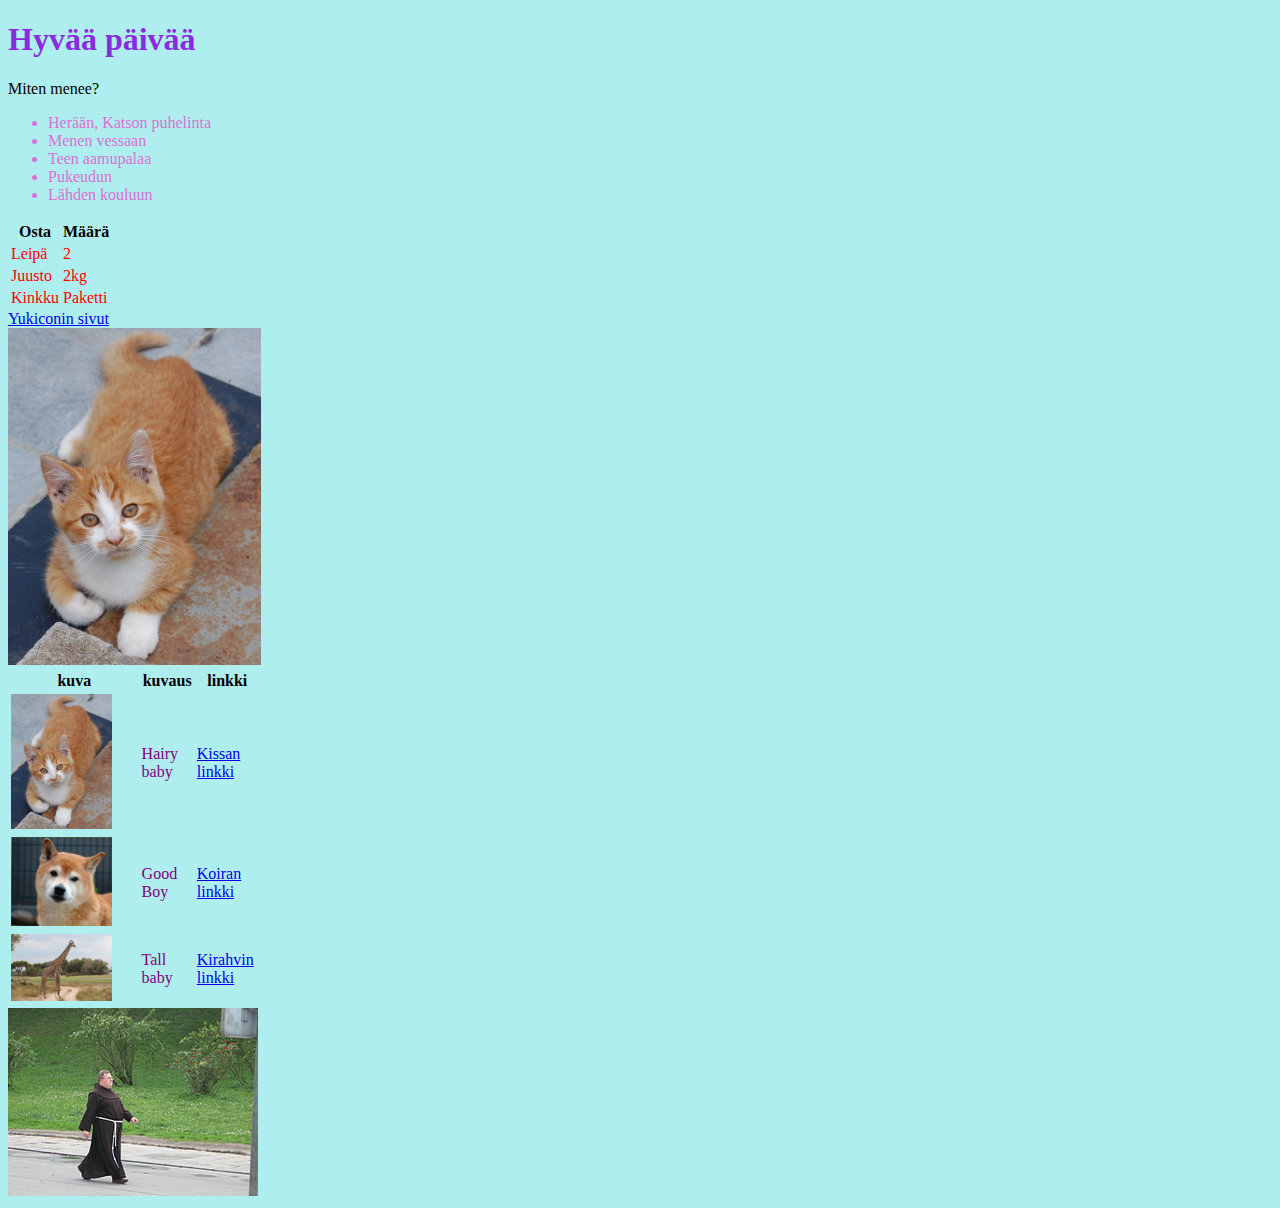
<file: demo1/index.html>
<!DOCTYPE html>
<html>
    <head>
            <meta charset="UTF-8">
            <style>
            h1{
                color:blueviolet;
            }
            td{
                color:red;
            }
            body{
                background-color:paleturquoise;
            }
            li{
                color:orchid;
            }
            .alert{
                color:purple;
            }
            </style>
        <title>Page Title</title>
        </head>
        <body>
        
        <h1>Hyvää päivää</h1>
        <p>Miten menee?</p>
        <ul>
            <li>
                Herään, Katson puhelinta
            </li>
            <li>Menen vessaan
            </li>
            <li>Teen aamupalaa
            </li>
            <li> Pukeudun
            </li>
            <li> Lähden kouluun
            </li>

        </ul>
        <table>
                <tr>
                  <th>Osta</th>
                  <th>Määrä</th> 
                </tr>
                <tr>
                  <td>Leipä</td>
                  <td>2</td> 
                </tr>
                <tr>
                  <td>Juusto</td>
                  <td>2kg</td> 
                </tr>
                <tr>
                    <td>Kinkku</td>
                    <td>Paketti</td>
                </tr>
              </table>
        <a href="http://yukicon.fi">Yukiconin sivut</a>
        <br>
        <img src="Kissa.jpg"width="20%" alt="Kissa" class= "center"> </img>

        <table style= "width:20%">
            <tr>
                <th>kuva</th>
                <th>kuvaus</th>
                <th>linkki</th>
            </tr>
            <tr>
                <td>
                    <img src= "Kissa.jpg"width="80%"> </img>
                </td>
                <td class ="alert">Hairy baby</td>
                <td>
                    <a href="https://pixabay.com/fi/kissa-kissat-hellitell%C3%A4-kissan-3665137/">Kissan linkki</a>
                </td>
            </tr>
            <tr>
                <td>
                    <img src= "good boy.jpg"width= "80%"> </img>
                </td>
                <td class="alert">Good Boy</td>
                <td>
                    <a href="https://pixabay.com/fi/koira-koiran-p%C3%A4%C3%A4n-vaaleanruskea-3357495/">Koiran linkki</a>
                </td>
            <tr>
                <td>
                    <img src="kiharvi.jpg"width="80%"> </img>
                </td>
                <td class="alert"> Tall baby</td>
                <td>
                    <a href="https://pixabay.com/fi/kirahvi-luonne-safari-afrikka-1029795/">Kirahvin linkki</a>
                </td>
            </tr>    
        </table>
<a href="https://www.lipsum.com/">
<img src= "250px-Frantiskan.jpg">
 </a> 
        </body>
</html>
</file>
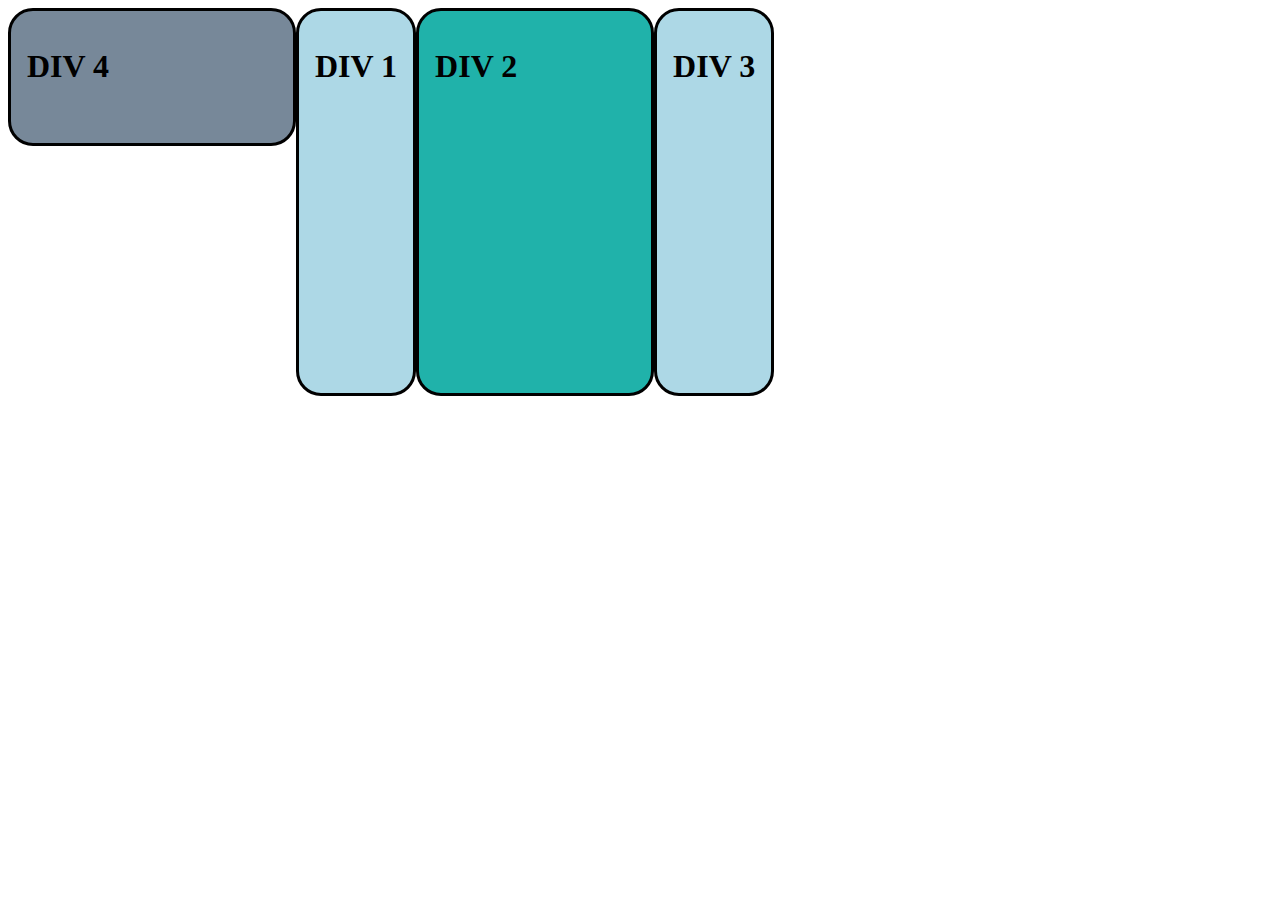
<file: Harjoituksia/flexx.html>
<!DOCTYPE html>
<html>
    <head>
        <meta charset="UTF-8">
        <title>Flexbox-harjoitus</title>
        <link rel="stylesheet" href="flexx.css">
    </head>
    <body>
        <div class="main">
        <div class="subdiv">
            <h1>DIV 1</h1>
        </div>
        <div class="subdiv highdiv">
            <h1>DIV 2</h1>
        </div>
        <div class="subdiv">
            <h1>DIV 3</h1>
        </div>
        <div class="subdiv widediv">
            <h1>DIV 4</h1>
        </div>
    </div>
    </body>
</html>
</file>
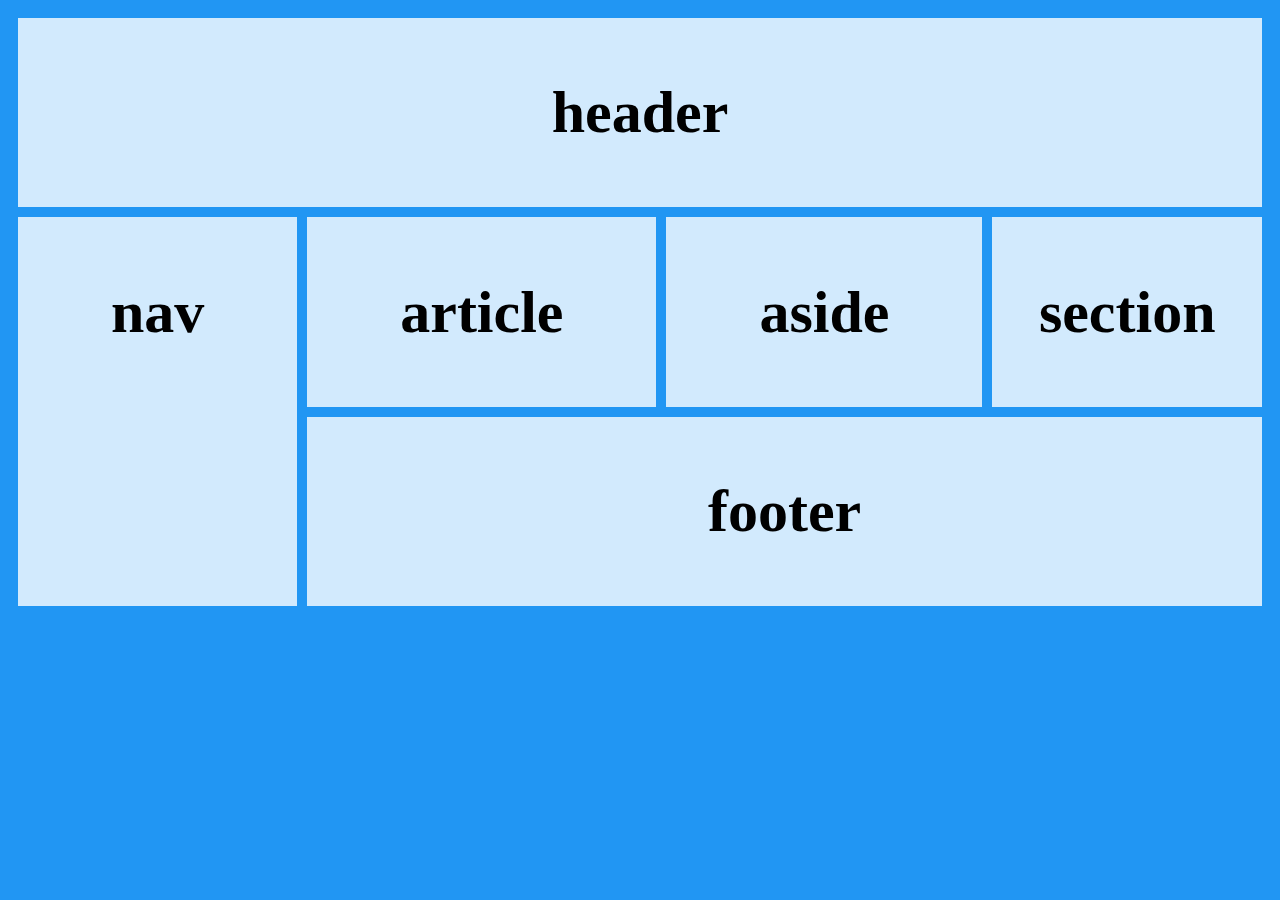
<file: Harjoituksia/gridd.html>
<!DOCTYPE html>
<html>
<head>
    <title>GRID-harjoitus</title>
    <meta charset="UTF-8">
    <link rel="stylesheet" href="gridd.css">
</head>
<body>
    <header>
        <h1>header</h1>
    </header>
    <nav>
        <h1>nav</h1>
    </nav>
    <aside>
        <h1>aside</h1>
    </aside>
    <section>
        <h1>section</h1>
    </section>
    <article>
        <h1>article</h1>
    </article>
    <footer>
        <h1>footer</h1>
    </footer>
    </body>
    </html>
</file>
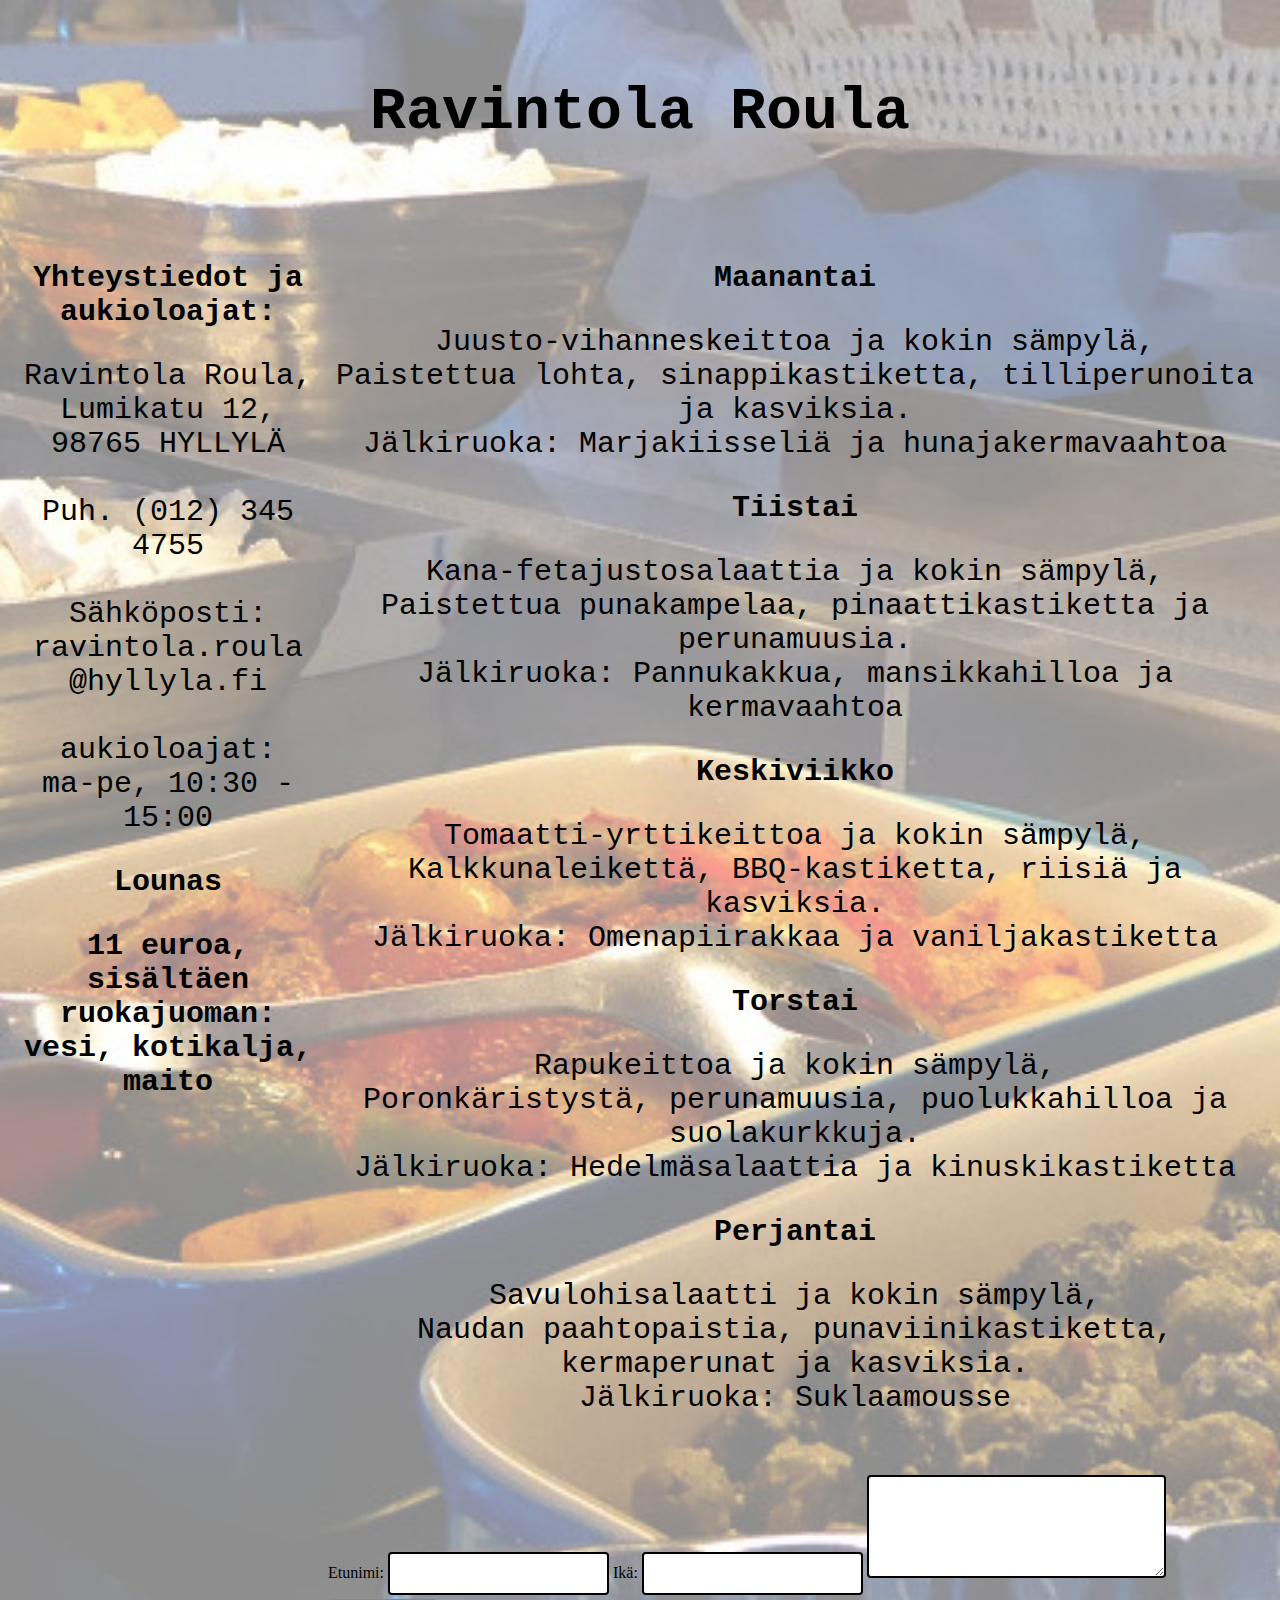
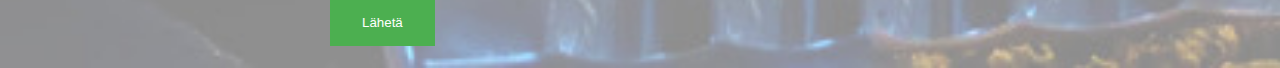
<file: Ravintola/Menu.html>
<!DOCTYPE html>
<html lang="Fi">
<head>
    <title>Menu</title>
    <meta charset="UTF-8">
    <meta name="viewport" content="width=device-width, initial-scale=1, maximum-scale=1">
    <link rel="stylesheet" href="Menu.css">
</head>
<body>
    <header>
        <h1>Ravintola Roula</h1>
    </header>
    <nav>
        <h2>Yhteystiedot ja aukioloajat:</h2>
        <p>Ravintola Roula,<br> Lumikatu 12, 98765 HYLLYLÄ<br>
            <br>Puh. (012) 345 4755 <br><br>Sähköposti: ravintola.roula<br>@hyllyla.fi
            <br><br>aukioloajat:<br> ma-pe, 10:30 - 15:00</p>
            <h2>Lounas</h2>
            <p class="Lounas">11 euroa,<br>sisältäen ruokajuoman:<br>vesi, kotikalja, maito</p>
        </nav>
    <article>
        <h2>Maanantai</h2>
        <p>Juusto-vihanneskeittoa ja kokin sämpylä,<br> Paistettua lohta, sinappikastiketta, tilliperunoita ja kasviksia. <br>Jälkiruoka: Marjakiisseliä ja hunajakermavaahtoa</p>
        <h2>Tiistai</h2>
        <p>Kana-fetajustosalaattia ja kokin sämpylä,<br> Paistettua punakampelaa, pinaattikastiketta ja perunamuusia.<br> Jälkiruoka: Pannukakkua, mansikkahilloa ja kermavaahtoa</p>
        <h2>Keskiviikko</h2>
        <p>Tomaatti-yrttikeittoa ja kokin sämpylä, <br> Kalkkunaleikettä, BBQ-kastiketta, riisiä ja kasviksia.<br> Jälkiruoka: Omenapiirakkaa ja vaniljakastiketta</p>
        <h2>Torstai</h2>
        <p>Rapukeittoa ja kokin sämpylä,<br> Poronkäristystä, perunamuusia, puolukkahilloa ja suolakurkkuja.<br> Jälkiruoka: Hedelmäsalaattia ja kinuskikastiketta</p>
        <h2>Perjantai</h2>
        <p>Savulohisalaatti ja kokin sämpylä,<br> Naudan paahtopaistia, punaviinikastiketta, kermaperunat ja kasviksia.<br> Jälkiruoka: Suklaamousse</p>
    </article>
    <footer>
    <form action="somePHPpage.php" method="post">
            Etunimi: <input type="text" name="firstname" maxlength=30>
            Ikä: <input type="number" name="age">
            <textarea name="message" rows="5" cols="30">
            </textarea>
            <input type="submit" value="Lähetä">
    </form>
    </footer>
    </body>
    </html>
</file>
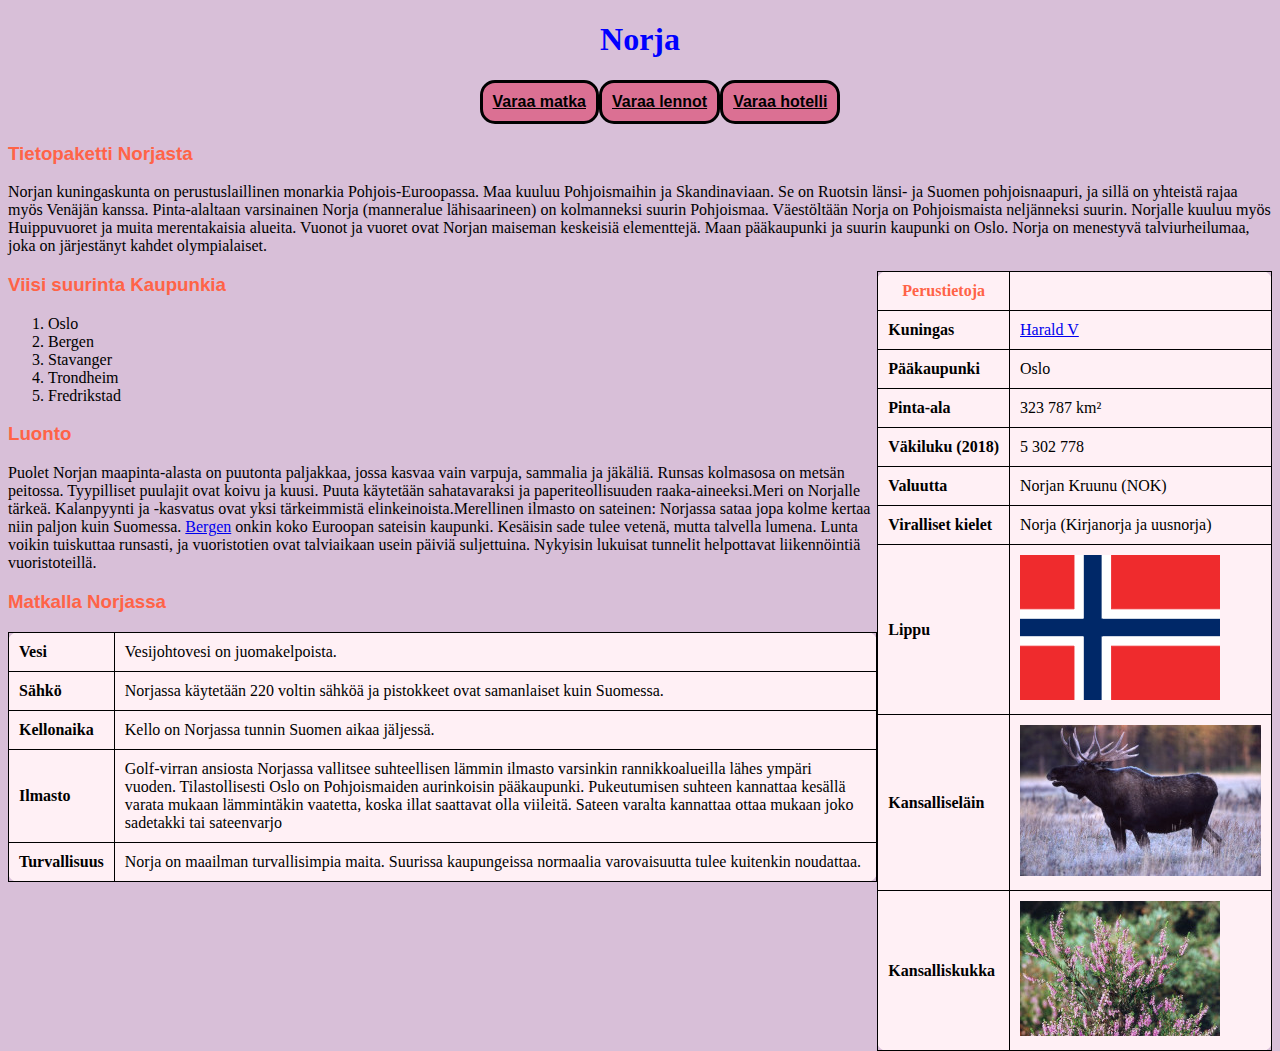
<file: Valtio/Valtio.html>
<!DOCTYPE html>
<html>
    <head>
        <meta charset="UTF-8">
        <title> Valtion esittely </title>
        <link rel="stylesheet" href="Maa-css.css">
    </head>
    <body>
        <h1 class="otsikko">Norja</h1>
        <ul class="navbar">
            <li><a class="navbutton" href= "https://www.ikaalistenmatkatoimisto.fi/kohteet/norja/">Varaa matka </a></li>
            <li><a class="navbutton" href= "https://www.norwegian.com/fi/">Varaa lennot</a></li>
            <li><a class="navbutton" href= "https://www.booking.com/index.fi.html?label=gen173nr-1FCAEoggI46AdIM1gEaEiIAQGYATG4ARfIAQzYAQHoAQH4AQKIAgGoAgM&sid=6dd03d320dfdee25112cb6b67228d162&lang=fi&sb_price_type=total&soz=1&lang_click=top;cdl=en-us;lang_changed=1">Varaa hotelli</a></li>
        </ul>
        <h3>Tietopaketti Norjasta</h3>
        <div id="Tietopaketti">
        <p>Norjan kuningaskunta on perustuslaillinen monarkia Pohjois-Euroopassa. Maa kuuluu Pohjoismaihin ja Skandinaviaan. Se on Ruotsin länsi- ja Suomen pohjoisnaapuri, ja sillä on yhteistä rajaa myös Venäjän kanssa. Pinta-alaltaan varsinainen Norja (manneralue lähisaarineen) on kolmanneksi suurin Pohjoismaa. Väestöltään Norja on Pohjoismaista neljänneksi suurin.  Norjalle kuuluu myös Huippuvuoret ja muita merentakaisia alueita. Vuonot ja vuoret ovat Norjan maiseman keskeisiä elementtejä. Maan pääkaupunki ja suurin kaupunki on Oslo. Norja on menestyvä talviurheilumaa, joka on järjestänyt kahdet olympialaiset.</p>
        </div>
        <div id="basicinfo">
        <table align="right">
            <tr>
                <th>Perustietoja</th>
            </tr>
            <tr>
                <td class= "teksti1">Kuningas</td>
                <td> <a href="https://fi.wikipedia.org/wiki/Harald_V">Harald V</a></td>
            </tr>
            <tr>
                <td class ="teksti1">Pääkaupunki</td>
                <td>Oslo</td>
            </tr>
            <tr>
                <td class="teksti1">Pinta-ala</td>
                <td>323 787 km²</td>
            </tr>
            <tr>
                <td class="teksti1">Väkiluku (2018)</td>
                <td>5 302 778</td>
            </tr>
            <tr>
                <td class= "teksti1">Valuutta</td>
                <td>Norjan Kruunu (NOK)</td>
            </tr>
            <tr>
                <td class="teksti1">Viralliset kielet</td>
                <td>Norja (Kirjanorja ja uusnorja)</td>
            </tr>
            <tr>
                <td class="teksti1">Lippu</td>
                <td>
                    <a href= "https://fi.wikipedia.org/wiki/Norjan_lippu">
                    <img src="Lippu2.png"></a>
                </td>
            </tr>
            <tr>
                <td class="teksti1">Kansalliseläin</td>
                <td>
                    <a href="https://fi.wikipedia.org/wiki/Hirvi">
                    <img src="JAcop2.jpg"></a>
                </td>
            </tr>
            <tr>
                <td class="teksti1">Kansalliskukka</td>
                <td>
                    <a href="https://fi.wikipedia.org/wiki/Kanerva">
                    <img src="Kanervaa.jpg"></a>
                </td>
            </tr>
        </table>
        </div>
        <div id="topfive">
        <h3>Viisi suurinta Kaupunkia</h3>
        <ol>
            <li>Oslo</li>
            <li>Bergen</li>
            <li>Stavanger</li>
            <li>Trondheim</li>
            <li>Fredrikstad</li>
        </ol>
        </div>
        <h3>Luonto</h3>
        <p>Puolet Norjan maapinta-alasta on puutonta paljakkaa, jossa kasvaa vain varpuja, sammalia ja jäkäliä. Runsas kolmasosa on metsän peitossa. Tyypilliset puulajit ovat koivu ja kuusi. Puuta käytetään sahatavaraksi ja paperiteollisuuden raaka-aineeksi.Meri on Norjalle tärkeä. Kalanpyynti ja -kasvatus ovat yksi tärkeimmistä elinkeinoista.Merellinen ilmasto on sateinen: Norjassa sataa jopa kolme kertaa niin paljon kuin Suomessa. <a href=https://kerranelamassa.fi/norja-matkailu/bergen>Bergen</a> onkin koko Euroopan sateisin kaupunki. Kesäisin sade tulee vetenä, mutta talvella lumena. Lunta voikin tuiskuttaa runsasti, ja vuoristotien ovat talviaikaan usein päiviä suljettuina. Nykyisin lukuisat tunnelit helpottavat liikennöintiä vuoristoteillä.</p>
        <div id="Matkalla">
            <h3>Matkalla Norjassa</h3>
            <table align="center">
                <tr>
                    <td class= "teksti1">Vesi</td>
                    <td>Vesijohtovesi on juomakelpoista.</td>
                </tr>
                <tr>
                    <td class= "teksti1">Sähkö</td>
                    <td>Norjassa käytetään 220 voltin sähköä ja pistokkeet ovat samanlaiset kuin Suomessa.</td>
                </tr>
                <tr>
                    <td class="teksti1">Kellonaika</td>
                    <td>Kello on Norjassa tunnin Suomen aikaa jäljessä.</td>
                </tr>
                <tr>
                    <td class= "teksti1">Ilmasto</td>
                    <td>Golf-virran ansiosta Norjassa vallitsee suhteellisen lämmin ilmasto varsinkin rannikkoalueilla lähes ympäri vuoden. Tilastollisesti Oslo on Pohjoismaiden aurinkoisin pääkaupunki. Pukeutumisen suhteen kannattaa kesällä varata mukaan lämmintäkin vaatetta, koska illat saattavat olla viileitä. Sateen varalta kannattaa ottaa mukaan joko sadetakki tai sateenvarjo</td>
                </tr>
                <tr>
                    <td class="teksti1">Turvallisuus</td>
                    <td>Norja on maailman turvallisimpia maita. Suurissa kaupungeissa normaalia varovaisuutta tulee kuitenkin noudattaa.</td>
                </tr>
            </table>
        </div>
    </body>
</html>
</file>
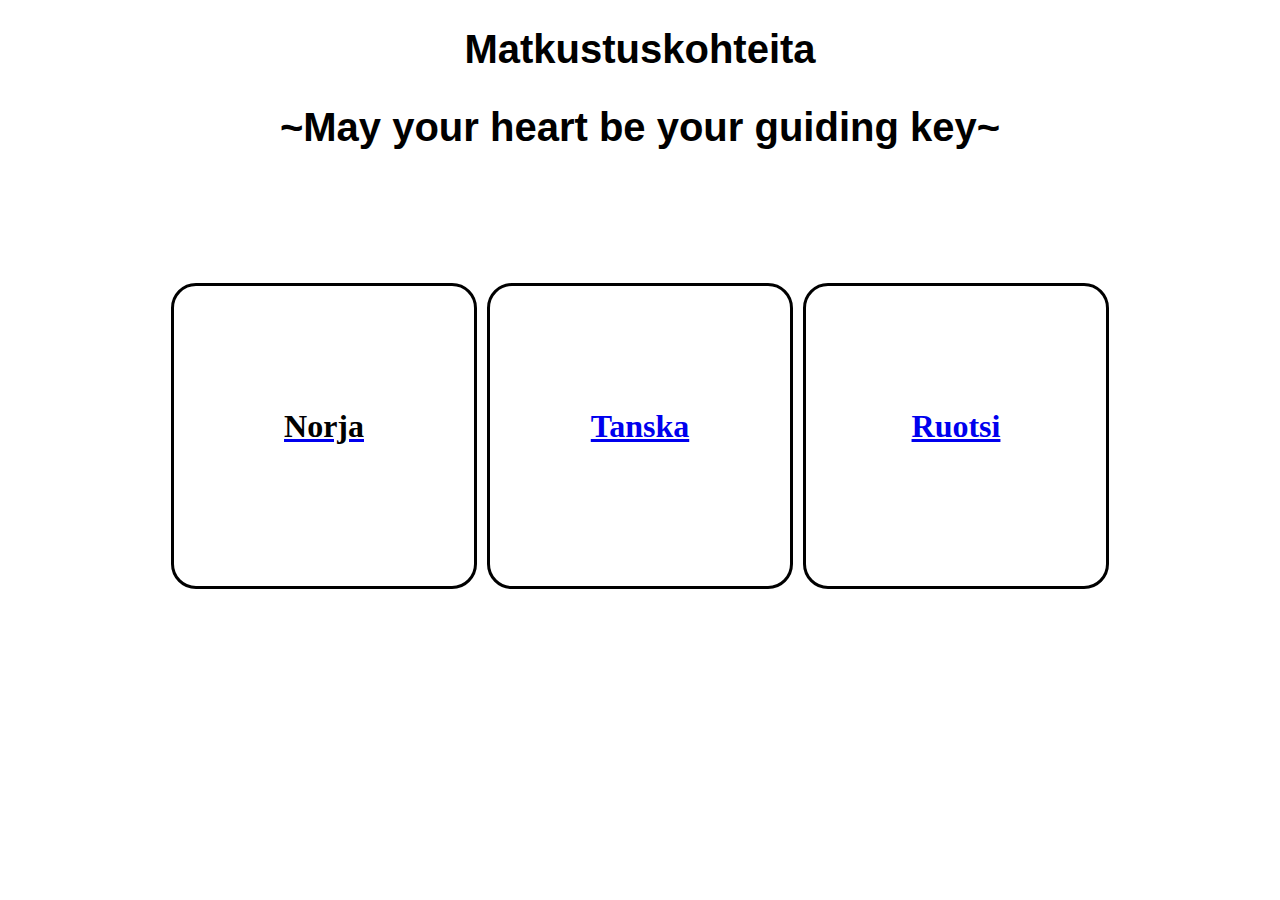
<file: Valtio/html+css/Valintasivu.html>
<!DOCTYPE html>
<html lang="Fin">
        <head>
                <meta charset="UTF-8">
                <title> Valtion kotisivu </title>
                <link rel="stylesheet" href="Valintasivu-css.css">
                
            </head>
            <body>
                <h1 class = "otsikko">Matkustuskohteita</h1>
                <h2 class ="alaotsikko">~May your heart be your guiding key~</h2>
                <div class="Main">
                    <a href="file:///K:/HTML/Valtio/html+css/Valtio.html">
                    <div class="Eka">
                        <h1>Norja</h1>
                    </div>
                </a>
                <a href="file:///K:/HTML/Valtio/html+css/valtio2.html">
                    <div class="Toka">
                        <h1>Tanska</h1>
                    </div>
                    </a>
                    <a href="file:///K:/HTML/Valtio/html+css/valtio3.html">
                    <div class="Kolmas">
                        <h1>Ruotsi</h1>
                    </div>
                    </a>
                </div>
            </body>
</html>
</file>
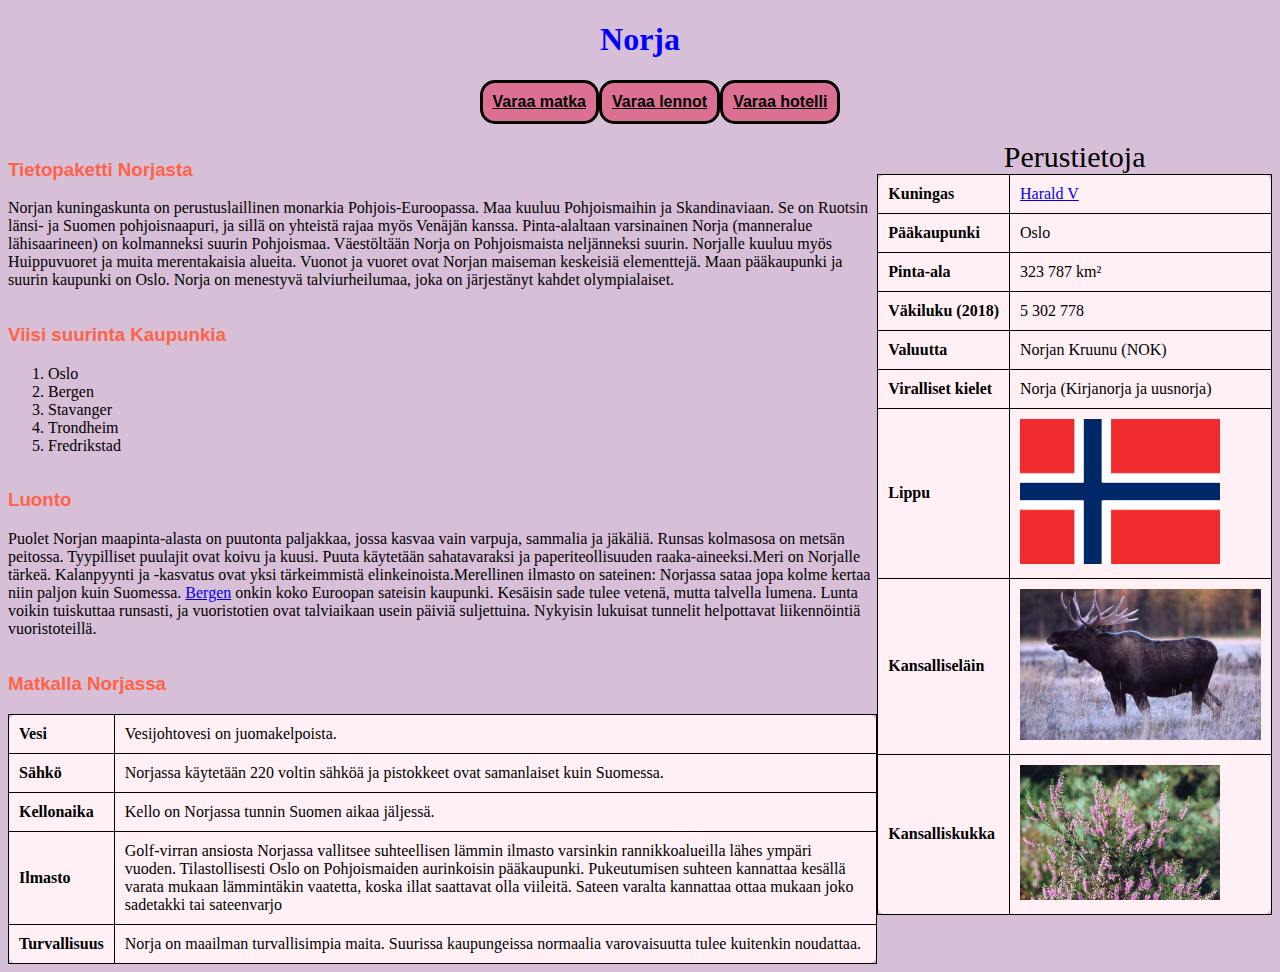
<file: Valtio/html+css/Valtio.html>
<!DOCTYPE html>
<html lang="Fi">
    <head>
        <meta charset="UTF-8">
        <title> Norja</title>
        <link rel="stylesheet" href="Maa-css.css">
    </head>
    <body>
        <h1 class="otsikko">Norja</h1>
        <ul class="navbar">
            <li><a class="navbutton" href= "https://www.ikaalistenmatkatoimisto.fi/kohteet/norja/">Varaa matka </a></li>
            <li><a class="navbutton" href= "https://www.norwegian.com/fi/">Varaa lennot</a></li>
            <li><a class="navbutton" href= "https://www.booking.com/index.fi.html?label=gen173nr-1FCAEoggI46AdIM1gEaEiIAQGYATG4ARfIAQzYAQHoAQH4AQKIAgGoAgM&sid=6dd03d320dfdee25112cb6b67228d162&lang=fi&sb_price_type=total&soz=1&lang_click=top;cdl=en-us;lang_changed=1">Varaa hotelli</a></li>
        </ul>
        <aside>
        <table>
            <caption>
                Perustietoja
            </caption>
            <tr>
            <td class= "teksti1">Kuningas</td>
            <td> 
                <a href="https://fi.wikipedia.org/wiki/Harald_V">Harald V</a>
            </td>
            </tr>
            <tr>
                <td class ="teksti1">Pääkaupunki</td>
                <td>Oslo</td>
            </tr>
            <tr>
                <td class="teksti1">Pinta-ala</td>
                <td>323 787 km²</td>
            </tr>
            <tr>
                <td class="teksti1">Väkiluku (2018)</td>
                <td>5 302 778</td>
            </tr>
            <tr>
                <td class= "teksti1">Valuutta</td>
                <td>Norjan Kruunu (NOK)</td>
            </tr>
            <tr>
                <td class="teksti1">Viralliset kielet</td>
                <td>Norja (Kirjanorja ja uusnorja)</td>
            </tr>
            <tr>
                <td class="teksti1">Lippu</td>
                <td>
                    <a href= "https://fi.wikipedia.org/wiki/Norjan_lippu">
                    <img src="../Lippu2.png" alt="lippu"></a>
                </td>
            </tr>
            <tr>
                <td class="teksti1">Kansalliseläin</td>
                <td>
                    <a href="https://fi.wikipedia.org/wiki/Hirvi">
                    <img src="../JAcop2.jpg" alt="hirvi"></a>
                </td>
            </tr>
            <tr>
                <td class="teksti1">Kansalliskukka</td>
                <td>
                    <a href="https://fi.wikipedia.org/wiki/Kanerva">
                    <img src="../Kanervaa.jpg" alt="Kanerva"></a>
                </td>
            </tr>
        </table>
        </aside>
        <main>
        <div id="main">
            <div id="Tietopaketti">
            <h3>Tietopaketti Norjasta</h3>
            <p>Norjan kuningaskunta on perustuslaillinen monarkia Pohjois-Euroopassa. Maa kuuluu Pohjoismaihin ja Skandinaviaan. Se on Ruotsin länsi- ja Suomen pohjoisnaapuri, ja sillä on yhteistä rajaa myös Venäjän kanssa. Pinta-alaltaan varsinainen Norja (manneralue lähisaarineen) on kolmanneksi suurin Pohjoismaa. Väestöltään Norja on Pohjoismaista neljänneksi suurin.  Norjalle kuuluu myös Huippuvuoret ja muita merentakaisia alueita. Vuonot ja vuoret ovat Norjan maiseman keskeisiä elementtejä. Maan pääkaupunki ja suurin kaupunki on Oslo. Norja on menestyvä talviurheilumaa, joka on järjestänyt kahdet olympialaiset.</p>
            </div>
        <div id="topfive">
        <h3>Viisi suurinta Kaupunkia</h3>
        <ol>
            <li>Oslo</li>
            <li>Bergen</li>
            <li>Stavanger</li>
            <li>Trondheim</li>
            <li>Fredrikstad</li>
        </ol>
        </div>
        <div id="Luonto">
        <h3>Luonto</h3>
        <p>Puolet Norjan maapinta-alasta on puutonta paljakkaa, jossa kasvaa vain varpuja, sammalia ja jäkäliä. Runsas kolmasosa on metsän peitossa. Tyypilliset puulajit ovat koivu ja kuusi. Puuta käytetään sahatavaraksi ja paperiteollisuuden raaka-aineeksi.Meri on Norjalle tärkeä. Kalanpyynti ja -kasvatus ovat yksi tärkeimmistä elinkeinoista.Merellinen ilmasto on sateinen: Norjassa sataa jopa kolme kertaa niin paljon kuin Suomessa. <a href=https://kerranelamassa.fi/norja-matkailu/bergen>Bergen</a> onkin koko Euroopan sateisin kaupunki. Kesäisin sade tulee vetenä, mutta talvella lumena. Lunta voikin tuiskuttaa runsasti, ja vuoristotien ovat talviaikaan usein päiviä suljettuina. Nykyisin lukuisat tunnelit helpottavat liikennöintiä vuoristoteillä.</p>
        </div>
        <div id="Matkalla">
            <h3>Matkalla Norjassa</h3>
            <table>
                <tr>
                    <td class= "teksti1">Vesi</td>
                    <td>Vesijohtovesi on juomakelpoista.</td>
                </tr>
                <tr>
                    <td class= "teksti1">Sähkö</td>
                    <td>Norjassa käytetään 220 voltin sähköä ja pistokkeet ovat samanlaiset kuin Suomessa.</td>
                </tr>
                <tr>
                    <td class="teksti1">Kellonaika</td>
                    <td>Kello on Norjassa tunnin Suomen aikaa jäljessä.</td>
                </tr>
                <tr>
                    <td class= "teksti1">Ilmasto</td>
                    <td>Golf-virran ansiosta Norjassa vallitsee suhteellisen lämmin ilmasto varsinkin rannikkoalueilla lähes ympäri vuoden. Tilastollisesti Oslo on Pohjoismaiden aurinkoisin pääkaupunki. Pukeutumisen suhteen kannattaa kesällä varata mukaan lämmintäkin vaatetta, koska illat saattavat olla viileitä. Sateen varalta kannattaa ottaa mukaan joko sadetakki tai sateenvarjo</td>
                </tr>
                <tr>
                    <td class="teksti1">Turvallisuus</td>
                    <td>Norja on maailman turvallisimpia maita. Suurissa kaupungeissa normaalia varovaisuutta tulee kuitenkin noudattaa.</td>
                </tr>
            </table>
        </div>
        </div>
        </main>
    </body>
</html>
</file>
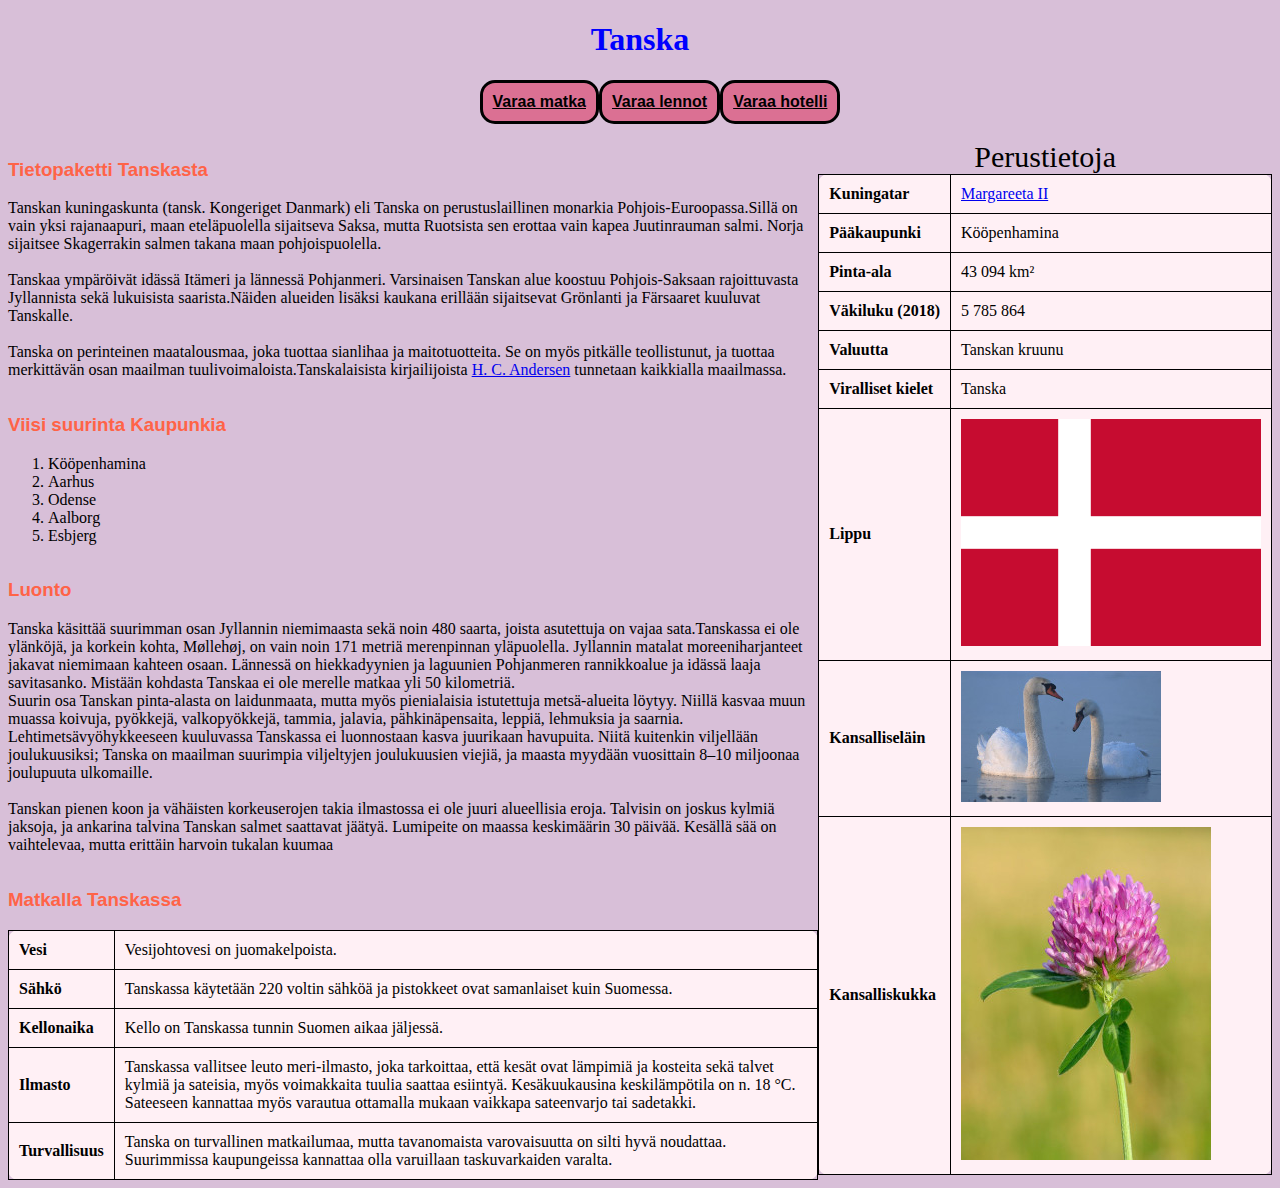
<file: Valtio/html+css/valtio2.html>
<!DOCTYPE html>
<html lang="Fi">
    <head>
        <meta charset="UTF-8">
        <title> Tanska</title>
        <link rel="stylesheet" href="Maa-css.css">
    </head>
    <body>
        <h1 class="otsikko">Tanska</h1>
        <ul class="navbar">
            <li><a class="navbutton" href= "https://www.ikaalistenmatkatoimisto.fi/kohteet/tanska/">Varaa matka </a></li>
            <li><a class="navbutton" href= "https://www.norwegian.com/fi/">Varaa lennot</a></li>
            <li><a class="navbutton" href= "https://www.booking.com/index.fi.html?label=gen173nr-1FCAEoggI46AdIM1gEaEiIAQGYATG4ARfIAQzYAQHoAQH4AQKIAgGoAgM&sid=6dd03d320dfdee25112cb6b67228d162&lang=fi&sb_price_type=total&soz=1&lang_click=top;cdl=en-us;lang_changed=1">Varaa hotelli</a></li>
        </ul>
        <aside>
        <table>
            <caption>
                Perustietoja
            </caption>
            <tr>
            <td class= "teksti1">Kuningatar</td>
            <td> 
                <a href="https://fi.wikipedia.org/wiki/Margareeta_II" >Margareeta II</a>
            </td>
            </tr>
            <tr>
                <td class ="teksti1">Pääkaupunki</td>
                <td>Kööpenhamina</td>
            </tr>
            <tr>
                <td class="teksti1">Pinta-ala</td>
                <td>43 094 km²</td>
            </tr>
            <tr>
                <td class="teksti1">Väkiluku (2018)</td>
                <td>5 785 864 </td>
            </tr>
            <tr>
                <td class= "teksti1">Valuutta</td>
                <td>Tanskan kruunu</td>
            </tr>
            <tr>
                <td class="teksti1">Viralliset kielet</td>
                <td>Tanska</td>
            </tr>
            <tr>
                <td class="teksti1">Lippu</td>
                <td>
                    <a href= "https://fi.wikipedia.org/wiki/Tanskan_lippu">
                    <img src="../Lipputanska.png" alt="lippu"></a>
                </td>
            </tr>
            <tr>
                <td class="teksti1">Kansalliseläin</td>
                <td>
                    <a href="https://fi.wikipedia.org/wiki/Kyhmyjoutsen">
                    <img src="../joutsen.jpg" alt="Kyhmyjoutsen"></a>
                </td>
            </tr>
            <tr>
                <td class="teksti1">Kansalliskukka</td>
                <td>
                    <a href="https://fi.wikipedia.org/wiki/Puna-apila">
                    <img src="../punaapila.jpg" alt="Puna-apila"></a>
                </td>
            </tr>
        </table>
        </aside>
        <main>
        <div id="main">
            <div id="Tietopaketti">
            <h3>Tietopaketti Tanskasta</h3>
            <p>Tanskan kuningaskunta (tansk. Kongeriget Danmark) eli Tanska on perustuslaillinen monarkia Pohjois-Euroopassa.Sillä on vain yksi rajanaapuri, maan eteläpuolella sijaitseva Saksa, mutta Ruotsista sen erottaa vain kapea Juutinrauman salmi. Norja sijaitsee Skagerrakin salmen takana maan pohjoispuolella.
                <br><br>Tanskaa ympäröivät idässä Itämeri ja lännessä Pohjanmeri. Varsinaisen Tanskan alue koostuu Pohjois-Saksaan rajoittuvasta Jyllannista sekä lukuisista saarista.Näiden alueiden lisäksi kaukana erillään sijaitsevat Grönlanti ja Färsaaret kuuluvat Tanskalle.
                <br><br>Tanska on perinteinen maatalousmaa, joka tuottaa sianlihaa ja maitotuotteita. Se on myös pitkälle teollistunut, ja tuottaa merkittävän osan maailman tuulivoimaloista.Tanskalaisista kirjailijoista <a href=https://fi.wikipedia.org/wiki/H._C._Andersen> H. C. Andersen</a> tunnetaan kaikkialla maailmassa.</p>
            </div>
        <div id="topfive">
        <h3>Viisi suurinta Kaupunkia</h3>
        <ol>
            <li>Kööpenhamina</li>
            <li>Aarhus</li>
            <li>Odense</li>
            <li>Aalborg</li>
            <li>Esbjerg</li>
        </ol>
        </div>
        <div id="Luonto">
        <h3>Luonto</h3>
        <p>Tanska käsittää suurimman osan Jyllannin niemimaasta sekä noin 480 saarta, joista asutettuja on vajaa sata.Tanskassa ei ole ylänköjä, ja korkein kohta, Møllehøj, on vain noin 171 metriä merenpinnan yläpuolella. Jyllannin matalat moreeniharjanteet jakavat niemimaan kahteen osaan. Lännessä on hiekkadyynien ja laguunien Pohjanmeren rannikkoalue ja idässä laaja savitasanko. Mistään kohdasta Tanskaa ei ole merelle matkaa yli 50 kilometriä.<br>Suurin osa Tanskan pinta-alasta on laidunmaata, mutta myös pienialaisia istutettuja metsä-alueita löytyy. Niillä kasvaa muun muassa koivuja, pyökkejä, valkopyökkejä, tammia, jalavia, pähkinäpensaita, leppiä, lehmuksia ja saarnia. Lehtimetsävyöhykkeeseen kuuluvassa Tanskassa ei luonnostaan kasva juurikaan havupuita. Niitä kuitenkin viljellään joulukuusiksi; Tanska on maailman suurimpia viljeltyjen joulukuusien viejiä, ja maasta myydään vuosittain 8–10 miljoonaa joulupuuta ulkomaille.
           <br><br>Tanskan pienen koon ja vähäisten korkeuserojen takia ilmastossa ei ole juuri alueellisia eroja. Talvisin on joskus kylmiä jaksoja, ja ankarina talvina Tanskan salmet saattavat jäätyä. Lumipeite on maassa keskimäärin 30 päivää. Kesällä sää on vaihtelevaa, mutta erittäin harvoin tukalan kuumaa</p>
        </div>
        <div id="Matkalla">
            <h3>Matkalla Tanskassa</h3>
            <table>
                <tr>
                    <td class= "teksti1">Vesi</td>
                    <td>Vesijohtovesi on juomakelpoista.</td>
                </tr>
                <tr>
                    <td class= "teksti1">Sähkö</td>
                    <td>Tanskassa käytetään 220 voltin sähköä ja pistokkeet ovat samanlaiset kuin Suomessa.</td>
                </tr>
                <tr>
                    <td class="teksti1">Kellonaika</td>
                    <td>Kello on Tanskassa tunnin Suomen aikaa jäljessä.</td>
                </tr>
                <tr>
                    <td class= "teksti1">Ilmasto</td>
                    <td>Tanskassa vallitsee leuto meri-ilmasto, joka tarkoittaa, että kesät ovat lämpimiä ja kosteita sekä talvet kylmiä ja sateisia, myös voimakkaita tuulia saattaa esiintyä. Kesäkuukausina keskilämpötila on n. 18 °C. Sateeseen kannattaa myös varautua ottamalla mukaan vaikkapa sateenvarjo tai sadetakki.</td>
                </tr>
                <tr>
                    <td class="teksti1">Turvallisuus</td>
                    <td>Tanska on turvallinen matkailumaa, mutta tavanomaista varovaisuutta on silti hyvä noudattaa. Suurimmissa kaupungeissa kannattaa olla varuillaan taskuvarkaiden varalta.</td>
                </tr>
            </table>
        </div>
        </div>
        </main>
    </body>
</html>
</file>
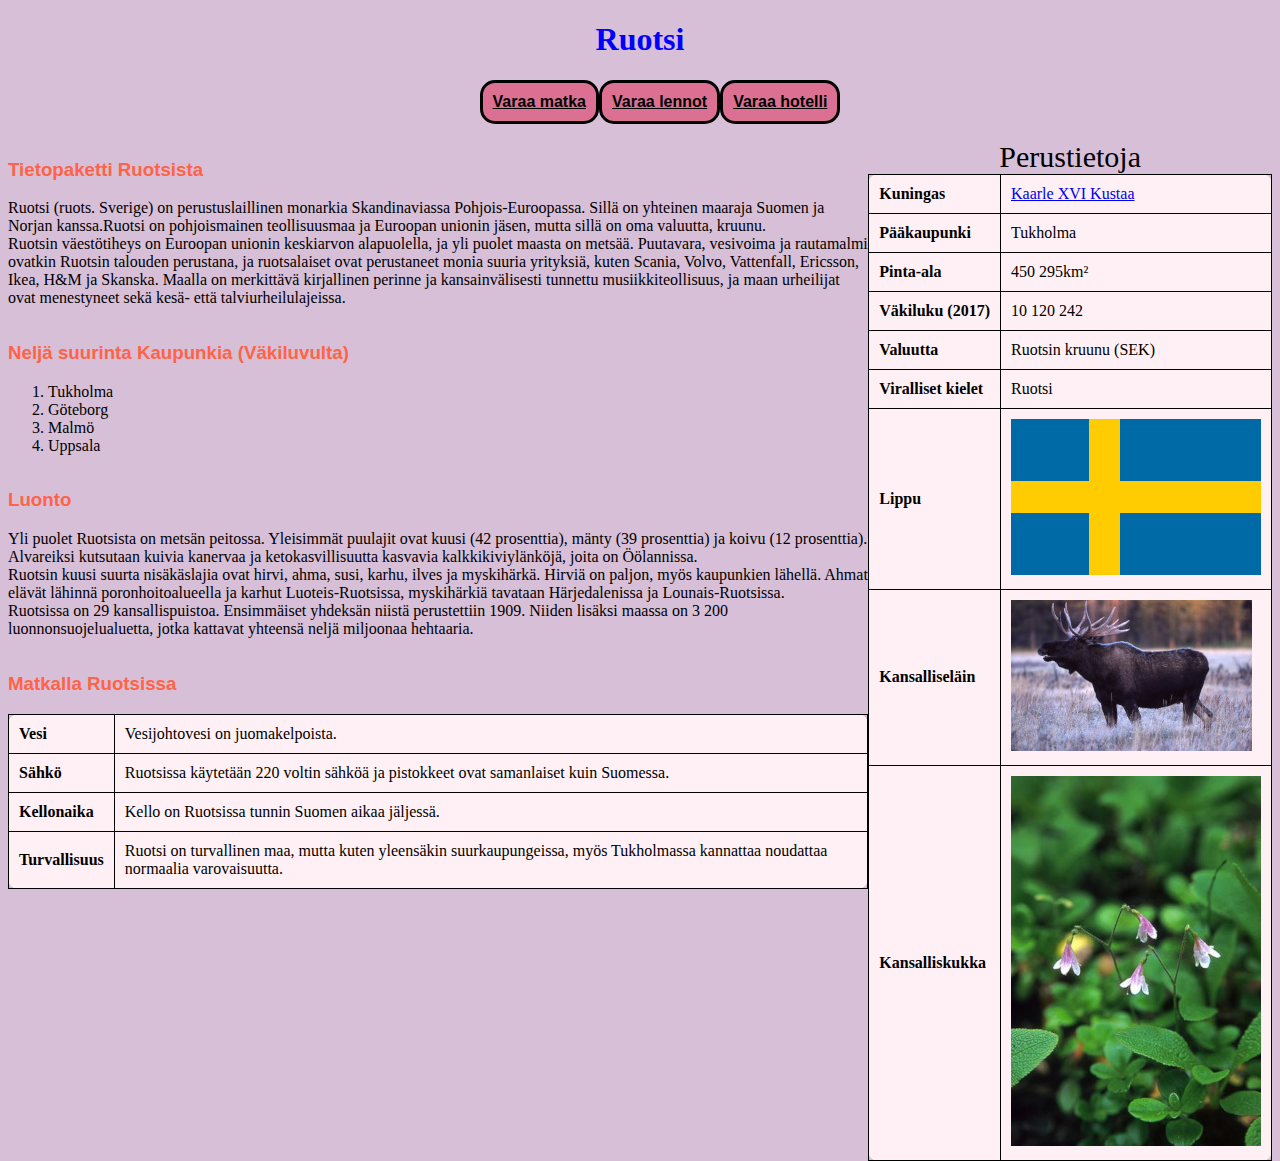
<file: Valtio/html+css/valtio3.html>
<!DOCTYPE html>
<html lang="Fi">
    <head>
        <meta charset="UTF-8">
        <title> Ruotsi </title>
        <link rel="stylesheet" href="Maa-css.css">
    </head>
    <body>
        <h1 class="otsikko">Ruotsi</h1>
        <ul class="navbar">
            <li><a class="navbutton" href= "https://www.ikaalistenmatkatoimisto.fi/kohteet/ruotsi/">Varaa matka </a></li>
            <li><a class="navbutton" href= "https://www.norwegian.com/fi/">Varaa lennot</a></li>
            <li><a class="navbutton" href= "https://www.booking.com/index.fi.html?label=gen173nr-1FCAEoggI46AdIM1gEaEiIAQGYATG4ARfIAQzYAQHoAQH4AQKIAgGoAgM&sid=6dd03d320dfdee25112cb6b67228d162&lang=fi&sb_price_type=total&soz=1&lang_click=top;cdl=en-us;lang_changed=1">Varaa hotelli</a></li>
        </ul>
        <aside>
        <table>
            <caption>
                Perustietoja
            </caption>
            <tr>
            <td class= "teksti1">Kuningas</td>
            <td> 
                <a href="https://fi.wikipedia.org/wiki/Kaarle_XVI_Kustaa">Kaarle XVI Kustaa</a>
            </td>
            </tr>
            <tr>
                <td class ="teksti1">Pääkaupunki</td>
                <td>Tukholma</td>
            </tr>
            <tr>
                <td class="teksti1">Pinta-ala</td>
                <td>450 295km²</td>
            </tr>
            <tr>
                <td class="teksti1">Väkiluku (2017)</td>
                <td>10 120 242</td>
            </tr>
            <tr>
                <td class= "teksti1">Valuutta</td>
                <td>Ruotsin kruunu (SEK)</td>
            </tr>
            <tr>
                <td class="teksti1">Viralliset kielet</td>
                <td>Ruotsi</td>
            </tr>
            <tr>
                <td class="teksti1">Lippu</td>
                <td>
                    <a href= "https://fi.wikipedia.org/wiki/Ruotsin_lippu">
                    <img src="../ruotsinlippu.png" alt="lippu"></a>
                </td>
            </tr>
            <tr>
                <td class="teksti1">Kansalliseläin</td>
                <td>
                    <a href="https://fi.wikipedia.org/wiki/Hirvi">
                    <img src="../JAcop2.jpg" alt="hirvi"></a>
                </td>
            </tr>
            <tr>
                <td class="teksti1">Kansalliskukka</td>
                <td>
                    <a href="https://fi.wikipedia.org/wiki/Vanamo">
                    <img src="../vanamo.jpg" alt="Vanamo"></a>
                </td>
            </tr>
        </table>
        </aside>
        <main>
        <div id="main">
            <div id="Tietopaketti">
            <h3>Tietopaketti Ruotsista</h3>
            <p>Ruotsi (ruots. Sverige) on perustuslaillinen monarkia Skandinaviassa Pohjois-Euroopassa. Sillä on yhteinen maaraja Suomen ja Norjan kanssa.Ruotsi on pohjoismainen teollisuusmaa ja Euroopan unionin jäsen, mutta sillä on oma valuutta, kruunu.<br>Ruotsin väestötiheys on Euroopan unionin keskiarvon alapuolella, ja yli puolet maasta on metsää. Puutavara, vesivoima ja rautamalmi ovatkin Ruotsin talouden perustana, ja ruotsalaiset ovat perustaneet monia suuria yrityksiä, kuten Scania, Volvo, Vattenfall, Ericsson, Ikea, H&M ja Skanska. Maalla on merkittävä kirjallinen perinne ja kansainvälisesti tunnettu musiikkiteollisuus, ja maan urheilijat ovat menestyneet sekä kesä- että talviurheilulajeissa.</p>
            </div>
        <div id="topfive">
        <h3>Neljä suurinta Kaupunkia (Väkiluvulta)</h3>
        <ol>
            <li>Tukholma</li>
            <li>Göteborg</li>
            <li>Malmö</li>
            <li>Uppsala</li>
        </ol>
        </div>
        <div id="Luonto">
        <h3>Luonto</h3>
        <p>Yli puolet Ruotsista on metsän peitossa. Yleisimmät puulajit ovat kuusi (42 prosenttia), mänty (39 prosenttia) ja koivu (12 prosenttia). Alvareiksi kutsutaan kuivia kanervaa ja ketokasvillisuutta kasvavia kalkkikiviylänköjä, joita on Öölannissa.<br> Ruotsin kuusi suurta nisäkäslajia ovat hirvi, ahma, susi, karhu, ilves ja myskihärkä. Hirviä on paljon, myös kaupunkien lähellä. Ahmat elävät lähinnä poronhoitoalueella ja karhut Luoteis-Ruotsissa, myskihärkiä tavataan Härjedalenissa ja Lounais-Ruotsissa. <br>Ruotsissa on 29 kansallispuistoa. Ensimmäiset yhdeksän niistä perustettiin 1909. Niiden lisäksi maassa on 3 200 luonnonsuojelualuetta, jotka kattavat yhteensä neljä miljoonaa hehtaaria.</p>
        </div>
        <div id="Matkalla">
            <h3>Matkalla Ruotsissa</h3>
            <table>
                <tr>
                    <td class= "teksti1">Vesi</td>
                    <td>Vesijohtovesi on juomakelpoista.</td>
                </tr>
                <tr>
                    <td class= "teksti1">Sähkö</td>
                    <td>Ruotsissa käytetään 220 voltin sähköä ja pistokkeet ovat samanlaiset kuin Suomessa.</td>
                </tr>
                <tr>
                    <td class="teksti1">Kellonaika</td>
                    <td>Kello on Ruotsissa tunnin Suomen aikaa jäljessä.</td>
                </tr>
                <tr>
                    <td class="teksti1">Turvallisuus</td>
                    <td>Ruotsi on turvallinen maa, mutta kuten yleensäkin suurkaupungeissa, myös Tukholmassa kannattaa noudattaa normaalia varovaisuutta.</td>
                </tr>
            </table>
        </div>
        </div>
        </main>
    </body>
</html>
</file>
<file: Harjoituksia/flexx.css>
.main {
    display: flex;
}

.subdiv {
    height: auto;
    width: auto;
    padding: 1em;
    border-style: solid;
    border-width: 3px;
    border-radius: 25px;
    background-color: lightblue;
}

.highdiv {
    height: 350px;
    width: 200px;
    background-color: lightseagreen;
}

.widediv {
    height: 100px;
    width: 250px;
    background-color: lightslategray;
    order: -1;
}
</file>
<file: Harjoituksia/gridd.css>
header { grid-area: header; }
nav{ grid-area: menu; }
article{ grid-area: main; }
aside { grid-area: right; }
footer{ grid-area: footer; }
section{ grid-area: section; }

body {
  display: grid;
  grid-template-areas:
    'header header header header header header header'
    'menu menu main main right right section'
    'menu menu footer footer footer footer footer';
  grid-gap: 10px;
  background-color: #2196F3;
  padding: 10px;
}

header,nav,article,aside,footer,section{
  background-color: rgba(255, 255, 255, 0.8);
  text-align: center;
  padding: 20px 0;
  font-size: 30px;
}
</file>
<file: Ravintola/Menu.css>
header { grid-area: header; }
nav{ grid-area: aside; }
article{ grid-area: main; }
footer{ grid-area: footer;}

body {
  display: grid;
  grid-template-areas:
    'header header header header header'
    'aside main main main main'
  'aside main main main main '
  'aside footer footer footer footer';
  grid-gap: 10px;
  grid-template-columns: 300px 1fr 300px;
    grid-template-rows: auto 1fr auto;
  background-position: center; /* Center the image */
  background-repeat: no-repeat; /* Do not repeat the image */
  background-size: cover;
  padding: 10px;
  background-image: url("lounas2.jpg"); 
}

header,nav,article{
  text-align: center;
  padding: 20px 0;
  font-size: 30px;
  font-family: 'Courier New', Courier, monospace;
}

h2{
  font-size: 30px;
}

.Lounas{
font-weight: bold;
}

input[type=text],input[type="number"],textarea[name="message"]{
  padding: 12px 20px;
  border: 2px solid black;
  border-radius: 4px;
}

input[type="submit"]{
  background-color: #4CAF50;
  border: none;
  color: white;
  padding: 16px 32px;
  text-decoration: none;
  margin: 4px 2px;
  cursor: pointer;
}

@media screen and (max-width: 480px) {
  body{
    background-image: none;
    background-color: rgb(188, 238, 255);
    grid-template-areas:
    'header header '
    'aside aside'
  'main main '
  'footer footer';
  grid-gap: 10px;
}
}
@media screen and (max-width: 480px){
  body{
    display: flex;
    flex-direction: column;
    background-color:rgb(151, 188, 223);
    padding: 3px;
    }
}
</file>
<file: Valtio/Maa-css.css>
h1{
    color:blue;
    font-family: 'Times New Roman', Times, serif;
}

h3{
    color:tomato;
    font-family: 'Gill Sans', 'Gill Sans MT', Calibri, 'Trebuchet MS', sans-serif;
}

th{
    color:tomato;
    font-weight: bold;
    font-family: Georgia, 'Times New Roman', Times, serif;
}

table,td,th{
    border: 1px black;
    border-collapse:collapse;
    background-color: lavenderblush;
    border-style: solid;
    border-radius: 10px;
    padding: 10px;
}

.teksti1 {
    color:black;
    font-weight: bold;
}
.navbar{
    display:flex;
    list-style-type: none;
    justify-content: center;
}

.navbutton{
    display: inline-block;
    padding:10px;
    background-color:palevioletred;
    font-weight:bold;
    color: black;
    border-style: solid;
    border-radius: 15px;
    text-align: center;
    font-family: 'Gill Sans', 'Gill Sans MT', Calibri, 'Trebuchet MS', sans-serif;
}

body{
    background-color: thistle;
}

.otsikko{
    text-align: center;

}
</file>
<file: Valtio/html+css/Valintasivu-css.css>
.Main{
    display: flex;
    justify-content: center;
}

.Eka{
    height: 200px;
    width: 300px;
    background-image:url(https://upload.wikimedia.org/wikipedia/commons/thumb/d/d9/Flag_of_Norway.svg/300px-Flag_of_Norway.svg.png);
    text-align: center;
    border-style: solid;
    border-color: black;
    border-width: 3px;
    border-radius: 25px;
   padding-top: 100px;
    background-size: cover;
    color: black;
    margin-top: 100px;
}

.Toka{
    height: 200px;
    width: 300px;
    text-align: center;
    border-style: solid;
    border-width: 3px;
    border-radius: 25px;
   padding-top: 100px;
   background-image:url(https://upload.wikimedia.org/wikipedia/commons/thumb/9/9c/Flag_of_Denmark.svg/250px-Flag_of_Denmark.svg.png);
    background-size: cover;
    border-color: black;
    margin-top: 100px; 
    margin-right: 10px;
    margin-left: 10px
}

.Kolmas{
    height: 200px;
    width: 300px;
    text-align: center;
    border-style: solid;
    border-width: 3px;
    border-radius: 25px;
   padding-top: 100px;
   background-image: url(https://upload.wikimedia.org/wikipedia/commons/thumb/4/4c/Flag_of_Sweden.svg/250px-Flag_of_Sweden.svg.png);
   background-size: cover;
   background-position: 17% 60%;
   border-color: black;
   margin-top: 100px; 
}

.otsikko, .alaotsikko{
    text-align: center;
    font-family: 'Gill Sans', 'Gill Sans MT', Calibri, 'Trebuchet MS', sans-serif;
    font-size: 250%;
}

body{
    background-image: url(https://www.incimages.com/uploaded_files/image/970x450/getty_583734066_335273.jpg);
    background-size: cover;
}
</file>
<file: Valtio/html+css/Maa-css.css>
h1{
    color:blue;
    font-family: 'Times New Roman', Times, serif;
}

h3{
    color:tomato;
    font-family: 'Gill Sans', 'Gill Sans MT', Calibri, 'Trebuchet MS', sans-serif;
}

th{
    color:tomato;
    font-weight: bold;
    font-family: Georgia, 'Times New Roman', Times, serif;
}

table,td,th{
    border: 1px black;
    border-collapse:collapse;
    background-color: lavenderblush;
    border-style: solid;
    border-radius: 10px;
    padding: 10px;
}

.teksti1 {
    color:black;
    font-weight: bold;
}
.navbar{
    display:flex;
    list-style-type: none;
    justify-content: center;
}

.navbutton{
    display: inline-block;
    padding:10px;
    background-color:palevioletred;
    font-weight:bold;
    color: black;
    border-style: solid;
    border-radius: 15px;
    text-align: center;
    font-family: 'Gill Sans', 'Gill Sans MT', Calibri, 'Trebuchet MS', sans-serif;
}

body{
    background-color: thistle;
}

.otsikko{
    text-align: center;

}

#main{
    display:flex;
    flex-wrap: wrap;
}

#basicinfo{
    justify-content: right;
    justify-content: flex-end;
}

aside{
    float: right;
}

caption{
    font-size: 30px
}
</file>
